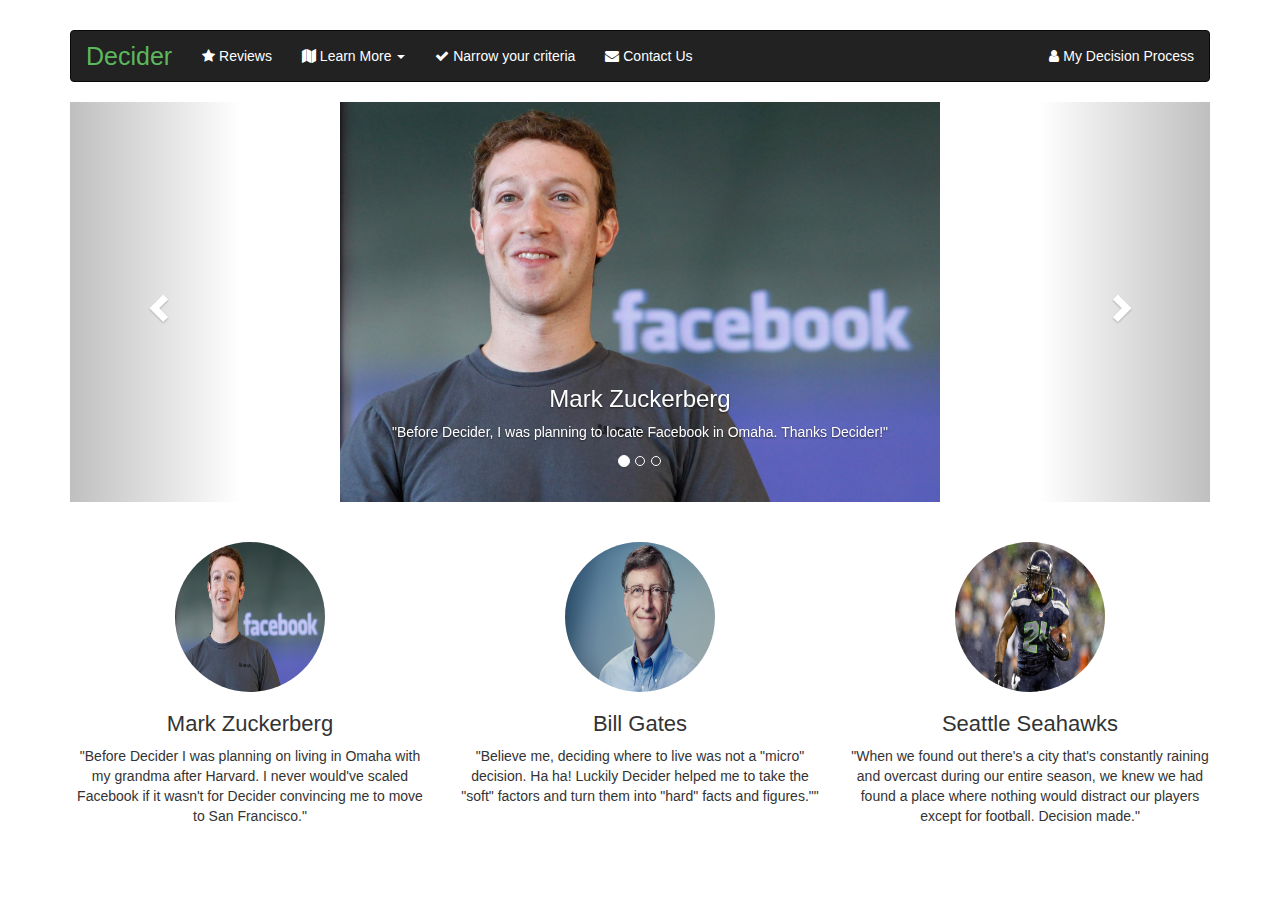
<file: reviews.html>
<!DOCTYPE html>
<html>
<head>
  <title>SF or Seattle? </title>
  <meta charset="UTF-8">
  <link rel="stylesheet" href="http://maxcdn.bootstrapcdn.com/bootstrap/3.2.0/css/bootstrap.min.css">
  <link rel="stylesheet" href="https://maxcdn.bootstrapcdn.com/font-awesome/4.4.0/css/font-awesome.min.css">
  <link rel="stylesheet" type="text/css" href="style.css">
  <script src="http://ajax.googleapis.com/ajax/libs/jquery/1.11.1/jquery.min.js"></script>
  <script src="http://maxcdn.bootstrapcdn.com/bootstrap/3.2.0/js/bootstrap.min.js"></script>
</head>
<body>
    <div class="container">
          <nav class="navbar navbar-inverse" role="navigation">
            <div class="navbar-header">
              <button type="button" class="navbar-toggle collapsed" data-toggle="collapse" data-target="#bs-example-navbar-collapse-1">
                <span class="sr-only">Toggle navigation</span>
                <span class="icon-bar"></span>
                <span class="icon-bar"></span>
                <span class="icon-bar"></span>
              </button>
              <a class="navbar-brand" href="index.html">Decider</a>
            </div>
            <div class="collapse navbar-collapse" id="bs-example-navbar-collapse-1">
              <ul class="nav navbar-nav">
                <li>
                  <a href="reviews.html">
                    <i class="fa fa-star"></i>
                    Reviews
                  </a>
                </li>
                <li class="dropdown">
                  <a href="#" class="dropdown-toggle" data-toggle="dropdown" role="button" aria-expanded="false">
                    <i class="fa fa-map"></i>
                    Learn More
                    <span class="caret"></span>
                  </a>
                  <ul class="dropdown-menu" role="menu">
                    <li><a href="sfpage.html">San Francisco</a></li>
                    <li><a href="seattlepage.html">Seattle</a></li>
                  </ul>
                </li>
                <li>
                  <a href="criteria.html">
                    <i class="fa fa-check"></i>
                    Narrow your criteria
                  </a>
                </li>
                <li>
                  <a href="mailto:rhwang2016@kellogg.northwestern.edu">
                    <i class="fa fa-envelope"></i>
                    Contact Us
                  </a>
                </li>
              </ul>
              <ul class="nav navbar-nav navbar-right">
                <li>
                  <a href="#">
                    <i class="fa fa-user" id="facog"></i>
                    My Decision Process
                  </a>
                </li>
              </ul>
            </div>
          </nav>
    </div>

<!-- Carousel -->
<div class="container">
    <div id="myCarousel" class="carousel slide" data-ride="carousel">
      <!-- Indicators -->
      <ol class="carousel-indicators">
        <li data-target="#myCarousel" data-slide-to="0" class="active"></li>
        <li data-target="#myCarousel" data-slide-to="1"></li>
        <li data-target="#myCarousel" data-slide-to="2"></li>
      </ol>

      <!-- Wrapper for slides -->
      <div class="carousel-inner" role="listbox">
        <div class="item active"> <center>
          <img src="Mark-Zuckerberg.jpg" alt="Zuck" id="img">
          <div class="carousel-caption">
            <h3>Mark Zuckerberg</h3>
            <p>"Before Decider, I was planning to locate Facebook in Omaha. Thanks Decider!"</p>
          </div>
        </div>

        <div class="item"> <center>
          <img src="Bill-Gates.jpg" alt="Bill" id="img">
          <div class="carousel-caption">
            <h3>Bill Gates</h3>
            <p>"Thanks to Decider, I chose to headquarter Microsoft in beautiful Redmond."</p>
          </div>
        </div>

        <div class="item"> <center>
          <img src="SeaHawks.jpg" alt="Seahawks" id="img">
          <div class="carousel-caption">
            <h3>Seattle Seahawks</h3>
            <p>"Training in the rain and playing our opponents on a wet field is a true advantage for us.</p>
            <p>Thanks Seattle and Decider!" </p>
          </div>
        </div>
      </div>

      <!-- Left and right controls -->
      <a class="left carousel-control" href="#myCarousel" role="button" data-slide="prev">
        <span class="glyphicon glyphicon-chevron-left" aria-hidden="true"></span>
        <span class="sr-only">Previous</span>
      </a>
      <a class="right carousel-control" href="#myCarousel" role="button" data-slide="next">
        <span class="glyphicon glyphicon-chevron-right" aria-hidden="true"></span>
        <span class="sr-only">Next</span>
      </a>
    </div>
</div>
<!-- Bootstrap rows/columns -->
   <br>
   <br>
    <div class="container">
      <div class="row">
        <div class="col-md-4 col-lg-4 text-center ">
          <img class="img-circle" src="Mark-Zuckerberg.jpg" alt="..." width="150" height="150">
          <h2>Mark Zuckerberg</h2>
          <p>"Before Decider I was planning on living in Omaha with my grandma after Harvard. I never would've scaled Facebook if it wasn't for Decider convincing me to move to San Francisco."</p> 
        </div>
        <div class="col-md-4 col-lg-4 text-center">
          <img class="img-circle" src="Bill-Gates.jpg" alt="..." width="150" height="150">
          <h2>Bill Gates</h2>
          <p>"Believe me, deciding where to live was not a "micro" decision. Ha ha! Luckily Decider helped me to take the "soft" factors and turn them into "hard" facts and figures."" </p> 
        </div>
        <div class="col-md-4 col-lg-4 text-center">
          <img class="img-circle" src="SeaHawks.jpg" alt="..." width="150" height="150">
          <h2>Seattle Seahawks</h2>
          <p>"When we found out there's a city that's constantly raining and overcast during our entire season, we knew we had found a place where nothing would distract our players except for football. Decision made."</p> 
        </div>
      </div>
    </div>
</body>
</html>
</file>
<file: style.css>
body {
  margin-top: 30px;
}
.navbar-inverse .navbar-brand {
  font-family: arial;
  font-size: 25px;
  color: #5cb85c;
  padding-top: 15px;
}
h1.title {
  padding: 0 10px 10px 0;
}
h2 {
  font-size: 22px;
}
.rating {
  font-size: 0.4em;
  text-transform: uppercase;
  border: 1px solid #ccc;
  padding: 4px;
  vertical-align: middle;
}
/*.summary h2, .actors h2 {
  margin-top: 40px;
}*/
.actors li {
  line-height: 24px;
}
.review {
  margin-bottom: 30px;
}
.navbar-inverse .navbar-nav>li>a {
    color: white;
}
.summary-title {
  margin-top: 20px;
}
#sfpic {
  max-width:100%;
  max-height:100%;
  /*width: 700px*/;
}
#seattlepic {
  max-width:100%;
  max-height:100%;
  /*width: 700px*/;
}
#cliffpic {
  max-width:100%;
  max-height:100%;  
}
#anchorpic {
  max-width:100%;
  max-height:100%;  
}
#localpic {
  max-width:100%;
  max-height:100%;  
}
#facog {
  color:white;
}
.btn-primary {
    color: white;
    background-color: #5cb85c;
    border-color: #4cae4c;
}
th {
    text-align: center;
}
.jumbotron {
    margin-bottom: 0px;
    background-image: url("Jumbotron.jpg");
    background-position: 0% 25%;
    background-size: cover;
    background-repeat: no-repeat;
    color: black;
}
#img {
  max-width:100%;
  max-height:100%;
  height: 400px;
  /*width: 700px*/;
}
.carousel-caption {
  color: white;
}
#sfjumbotron {
    margin-bottom: 0px;
    background-image: url("sfpic.jpg");
    background-position: 0% 50%;
    background-size: cover;
    background-repeat: no-repeat;
    color: white;
}
.thumbnail > img { 
  height: 200px;
}
</file>
